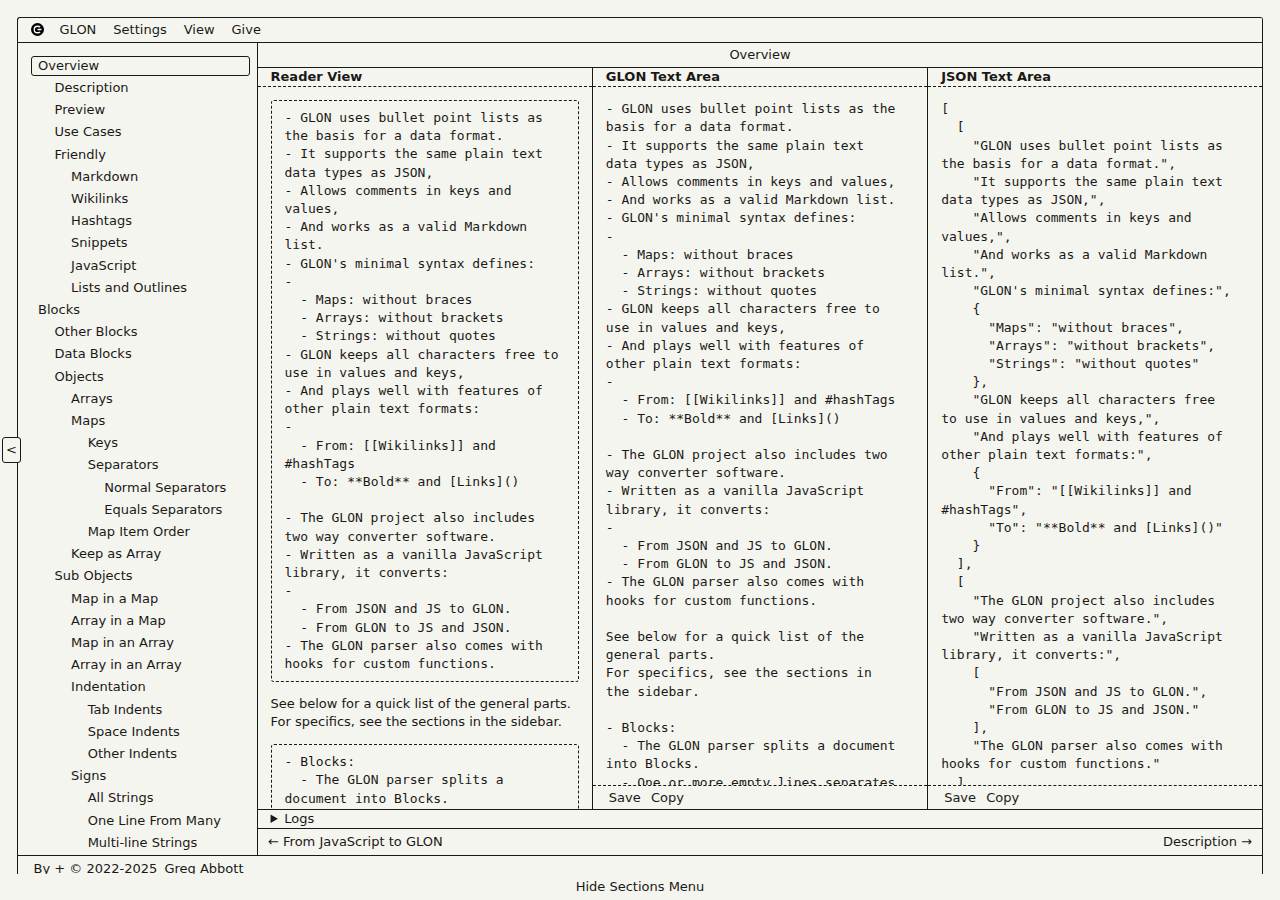
<file: index.html>
<!-- GLON Copyright © 2022-2025 Greg Abbott (uk).
https://gregabbott.pages.dev
Version: 2025_0306-->
<!DOCTYPE html>
<html lang=en>
<head>
<title>GLON</title>
<meta charset=utf-8>
<link rel=icon href="f.svg">
<link rel="mask-icon" href="f.svg">
<meta name=description 
content="GLON uses plain text lists as the basis for an easy to read and write data format. 
It converts to and from JSON, allows comments, and works as a Markdown list.">
<meta name=author content="Greg Abbott">
<link href=c.css rel=stylesheet>
<style>
.no_script{
display: none;
}
</style>
<noscript>
  <style>
  .hide_if_scripts_disabled {
  display: none !important;
  }
  noscript,
  .noscript {
  overflow: auto;
  font-size: 1em;
  white-space: pre-wrap;
  }
  #markdown_docs {
  overflow: auto !important;
  font-size: 1em;
  margin: 0 auto;
  display: block;
  max-width: 64ch;
  padding: 1ch;
  white-space: pre-wrap;
  }
  </style>
</noscript>
</head>
<body>
	<input type=radio hidden name=font_spacing id=proportional>
	<input type=radio hidden name=font_spacing id=monospace checked>
	<input type=checkbox hidden id=show_html_text_area checked>
	<input type=checkbox hidden id=show_glon_text_area>
	<input type=checkbox hidden id=show_json_text_area >
	<input type=checkbox hidden id="toggle_section_nav" checked>
  <div id="section_menu_togglers">
    <label
        class="
        no_select
        sections_toggler_vertical
        menu_button hide_if_scripts_disabled
        "
        id="show_section_menu_vertical_toggler"
        for=toggle_section_nav
        title="Show Sections Menu"
        >
        <span>&gt;</span>
      </label>
      <label
      class="
      no_select
      sections_toggler_vertical
      menu_button hide_if_scripts_disabled
      "
      id="hide_section_menu_vertical_toggler"
      for=toggle_section_nav
      title="Hide Sections Menu"
      >
      <span>&lt;</span>
    </label>
    </div>
  <main>
	<div id=menu_bar class="no_select">
		<input name=m_bar id=close_sub_menu type=radio checked>
		<label for=close_sub_menu></label>
		<div id="icon"></div>
		<div class=menu_item>
			<input hidden id=mm_about name=m_bar type=radio>
			<label class=menu_button for=mm_about 
			title="Greg's List Object Notation">GLON
			</label>
			<fieldset role=presentation class=sub_menu_holder>
				<button popovertarget="license_popover">About + License</button>
        <a href="changelog.html">Change Log</a>
        <a href="compare.html">Compare GLON</a>
				<a href=https://github.com/gregabbott/glon>GitHub</a>
        <a href=glon.js download>glon.js ~55KB</a>
			</fieldset>
		</div>
		<div class="menu_item hide_if_scripts_disabled">
			<input hidden id=mm_settings name=m_bar type=radio>
			<label class=menu_button for=mm_settings>Settings</label>
			<fieldset id="to_js_settings_fields" role=presentation class="sub_menu_holder wider_drop_down">
				<input type=checkbox checked hidden id=parse_types>
				<label for=parse_types>Parse Types</label>
				<input type=checkbox checked hidden id=parse_dates>
				<label for=parse_dates>Parse Dates</label>
				<input type=checkbox hidden id=trim_strings>
				<label for=trim_strings>Trim Strings</label>
				<input type=checkbox hidden id=trim_keys>
				<label for=trim_keys>Trim Keys</label>
				<input type=checkbox checked hidden id=log_errors>
				<label for=log_errors>Log (Errors)</label>
				<hr>
				<span>Hook demo functions:</span>
				<input type=checkbox hidden id=strip_key_bold>
				<label for=strip_key_bold>Strip Bold from Keys</label>
				<input type=checkbox hidden id=strip_wiki_key_brackets>
				<label for=strip_wiki_key_brackets>Strip Wikilink Key Brackets</label>
				<input type=checkbox hidden id=strip_wiki_value_brackets>
				<label for=strip_wiki_value_brackets>Strip Wikilink Value Brackets</label>
			</fieldset>
		</div>
		<div class="menu_item hide_if_scripts_disabled">
			<input hidden id=mm_view name=m_bar type=radio>
			<label class=menu_button for=mm_view>View</label>
			<fieldset role=presentation class=sub_menu_holder>
        <label for=toggle_section_nav>Sidebar</label>
        <hr>
					<label for=proportional title="Show GLON in a proportional font" >Proportional</label>
					<label for=monospace title="Show GLON in a monospace font">Monospace</label>
					<hr>
					<label for=show_html_text_area >Read</label>
					<label for=show_glon_text_area title="Converts GLON to JSON text area">GLON Text Area</label>
					<label for=show_json_text_area title="Converts JSON to GLON text area">JSON Text Area</label>
			</fieldset>
		</div>
		<div class=menu_item>
			<input hidden id=mm_support name=m_bar type=radio>
			<label class=menu_button for=mm_support>Give</label>
			<fieldset role=presentation class=sub_menu_holder>
        <a href=https://ko-fi.com/gregabbott
          title="Support GLON on Ko-fi">Ko-fi</a>
        <a href=https://www.buymeacoffee.com/gregabbott
        title="Support GLON on Buy Me A Coffee">Buy Me a Coffee</a>
			</fieldset>
		</div>
    <noscript><mark>Enable scripts for live converter and examples</mark></noscript>
</div>
<div id="main">
<div id="section_links" class="no_select hide_if_scripts_disabled">
  <ul id="section_links_ul"></ul>
</div>
<div id="main_content">
  <div id="main_content_header" class="no_select">
    <div id="current_section_name">GLON Documentation</div>
  </div>
  <div id="main_columns">
    <div id=sections>
      <h2 class="no_select hide_if_scripts_disabled">Reader View</h2>
      <div id=markdown_docs class="no_script">
# Overview
<pre>
- GLON uses bullet point lists as the basis for a data format.
- It supports the same plain text data types as JSON,
- Allows comments in keys and values,
- And works as a valid Markdown list.
- GLON's minimal syntax defines:
- 
  - Maps: without braces
  - Arrays: without brackets
  - Strings: without quotes
- GLON keeps all characters free to use in values and keys,
- And plays well with features of other plain text formats:
- 
  - From: [[Wikilinks]] and #hashTags
  - To: **Bold** and [Links]()

- The GLON project also includes two way converter software.
- Written as a vanilla JavaScript library, it converts:
- 
  - From JSON and JS to GLON.
  - From GLON to JS and JSON.
- The GLON parser also comes with hooks for custom functions.
</pre>

See below for a quick list of the general parts.
For specifics, see the sections in the sidebar.

<pre>
- Blocks:
  - The GLON parser splits a document into Blocks.
  - One or more empty lines separates Blocks in a document.
  - Data Blocks hold GLON. Other Blocks hold anything else.
- Collection types:
  - Each Data Block forms one of GLON's main collection types:
  - Maps:
    - Maps hold named items as key value pairs.
    - These convert to JavaScript or JSON objects.
  - Arrays:
    - Arrays hold unnamed items in insertion order.
    - These convert to JavaScript or JSON arrays.
  - Both: Maps and arrays can hold further maps and arrays.
- Indents:
  - The first indent in a block sets the block's indent value.
  - GLON supports lines indented with **tabs OR spaces**. 
- Strings: 
  - Strings require no quotes.
  - "Quotes around a string or key form part of its content."
  -      Strings may start or end with whitespace.    
  - glon.to_js can keep or trim whitespace surrounding strings.
  - Strings may stay empty:
  - 
  - Whitespace may populate strings:
  -             
  - Strings may contain any characters. 🙂
  - All GLON map items have strings for keys.
- Key Value Separators: // For map items
  - First: The first line per level sets the separator style.
  - Normal separators: // For standard presentation
    - a: 1
    - b: 2
  - Equals separators: // For faster typing
    - a = 1
    - b = 2
- Compatibility: 
  - Wikilinks:
    - [[Wikilinks AS keys]]: [[Wikilinks AS values]]
    - [[Wikilinks]] IN [[keys]]: [[Wikilinks]] IN [[values]]
  - Hash Tags: 
    - #tagsInKeys: #tagInValues
  - Markdown:
    - Bold:
      - **Bold Keys**: **Bold values**.
      - **Bold** in Keys: **Bold** in values.
    - Links:
      - [Links as Keys](): [Links as values]()
      - [Links]() in [Keys](): [Links]() in [values]()
  - Snippets:
    - JavaScript: function add_one (n) { return n + 1 }
    - JSON: 
      - [ 1, 2, 4 ]
      - { "a": 1, "b": 2, "c": 3 }
    - CSS: * { padding: 0; }
    - RegEx: (\d{4})-(\d\d)-(\d\d)T(\d\d):(\d\d)
    - HTML: &lt;a href="https://glon.pages.dev">GLON&lt;/a>
- Types:
  - Parsed Types: 
    - glon.to_js has a "parse_types" option.
    - Set it to false to keep all values as strings.
    - Set it to true to convert values to types they match.
    - Some output target formats don't support some data types.
    - The software converts unsupported data types to strings.
    - For example, the to_json option converts dates to strings.
  - Supported Types:
    - Numbers:
      - Positive: 1024
      - Comma separators: 1,024 // Accepts and strips
      - Underscore separators: 1_024 // Accepts and strips
      - Negative: -1
      - Decimal: 3.14
    - Booleans: 
      - true
      - false
    - Null: null
    - Dates: // See the dates section for more.
      - Local: 2024-10-01
      - Offset: 2001-02-03T04:05:06+03:00
      - ISO: 2022-08-21T12:10:00Z
    - Not a Number: NaN
    - Infinity: infinity
  - Specified Types: 
    - Each document may include a Type Block.
    - A Type Block sets value types for specific keys.
    - glon.to_js checks any map items with these keys.
    - It accepts an item's value if it matches the wanted type.
    - Otherwise, it converts an item's value to the wanted type.
    - If it can't convert the value, it logs a message.
    - See the Type Block section for more.
- Hooks: 
  - You can configure glon.to_js with custom functions.
  - The parser sends relevant data to these functions as it runs.
  - Your functions may act on and replace the data they receive.
  - The parser has two hooks so you can target specific data.
  - "value_hook" can process values.
  - "key_hook" can process map item names.
  - See the Hook sections for more.
- Comments: 
  - Handling Comments: 
    - glon.to_js strips all comments from all data blocks.
  - Comment Types:
    - Full Line Comments: 
      - Full line comments start with two forward slashes.
      //- To turn a line into a comment, add "//" to its start.
      - You can indent full line comments as needed.
    - Inline Comments: 
      - A line can hold any number of inline comments.
      - Inline comments sit between a pair of tags.
      - The left tag equals slash asterisk: "/*".
      - The right tag equals asterisk slash: "*/".
      - You can place inline comments anywhere in a line.
      - /*before*/ content /*between*/ content /*and after it.*/
      - Only the presence of both tags forms an inline comment.
      - Either tag on its own remains part of a line's content.
    - End of Line Comments:
      - You can add an end of line comment after a line's value.
      - They start with two slashes followed by a space.
      - They run until the line stops. // An example comment.
  - HTML Style Comments: &lt;!-- HTML comments look like this --&gt;
    - Some environments support HTML comments and no other kind.
    - In these environments, you can use HTML comments instead.
- Signs:
  - Multi-line string: -
    - The parent line above ends with a minus sign.
    - It tells glon.to_js to join these lines with newlines.
  - Single line from many: +
    - The parent line above ends with a plus sign.
    - It tells glon.to_js to join each line with a space.
  - Force strings: "
    - The parent line above ends with a quotes sign.
    - It tells glon.to_js to make this item an array of strings.
    - This helps when your data looks more like another type.
    - 123
    - true
    - null
    - 2024-10-01
</pre>

## Description

Greg's List Object Notation uses the traditional bullet point list as the basis for an easy to read and write plain text data format called GLON.

You can use GLON to structure and present information clearly and simply. And when you want to process data written in GLON, the GLON parser can convert it to JavaScript or JSON straight away. It can parse data to types or keep values as strings, and has options to send data through any custom functions you choose to supply.

GLON supports maps, arrays, strings and more. It defines them without braces, brackets or quotes. It keeps all of these characters unreserved and free to use elsewhere. When using GLON and other plain text formats together, you can enjoy their features that require these characters, like [[wikilinks]], #hashtags, markdown **bold** and [external](links).

As GLON has a minimal syntax, resembles punctuation more than code, and looks good in proportional fonts and monospace fonts, GLON can blend in wherever you put it. GLON can stand on its own, in a easy to transfer .glon file, or form part of another plain text document. glon.to_js can find and extract any GLON in a document and skip all other content.

## Preview

Simple data written in GLON looks and functions as a bullet point list:
<pre>
- Site: GLON Homepage
- Version: 2024-09-24
- Published: true
</pre>

More involved data written in GLON looks and function like an outline.
<pre>
- Goals: 
	- Introduce
	- Demonstrate
	- Share
- What: +
	- The GLON format.
	- The GLON scripts (Vanilla JS).
	- The features of both.
- How: 
	- Documentation: 
		- Examples.
		- Live two-way converter. // To JSON. To GLON.
		- Live settings.
</pre>

The examples above preview these GLON features:
<pre>
- Arrays
- Maps
- Hierarchy
- Strings
- Numbers
- Dates
- Booleans
- Comments
- One line presented over many.
</pre>

## Use Cases

GLON lends itself to text documents with some data and data documents with some text.

Some use cases to consider include:
<pre>
- Writing JavaScript or JSON easily.
- Records // Receipts, bills, transactions, contacts, statistics, reports, emails, forms
- Logs
- Outlines
- Instructions
- Notes
- Personal Knowledge Management
- Wikis and cross-linked files
- Document front matter
- Meta data files
- Sidecar files
</pre>

## Friendly

The next sections give some examples and ideas of how GLON and other format and environments can go together.

### Markdown

You can use GLON anywhere in a Markdown document.
<pre>
- All Markdown editors and previewers render GLON Data Blocks like any normal list.
- You can paste the content of the GLON text area into a Markdown editor to see.
</pre>

You can use Markdown anywhere in GLON. It supports:
<pre>
- **Bold keys**: 
	- You might have a key in a map that would benefit from emphasis.
	- You might want to format keys in bold to visually separate them from values.
	- If you have a reason to make a key bold, you can.
	- If you want to strip bold from keys when converting to JavaScript or JSON you can supply glon.to_js with a custom function like the example in the Settings menu.
	- This results in ready-to-process keys whether they contain bold or not.
	- You can toggle the option in the settings menu to see the difference.
- **Links**:
	- Links as values: [link title](URL) &lt;!-- No quotes needed -->
	- [Links as keys](URL): No quotes needed.
	- **[bold links as keys](URL)**: Links anywhere.
- **HTML Comments**: 
	&lt;!-- - Although Markdown has no comment syntax, -->
	- Most Markdown editors that support comments accept HTML comments.
	- The GLON parser strips out any HTML comments it finds in a Data Block.
	- The HTML style allows comments in editors and environments that support no other kind.
</pre>

When converting GLON to JavaScript or JSON, you may want to process Markdown content in a specific way. To do this, you can supply glon.to_js with custom functions which it will send data through as it runs.

This site has configured glon.to_js with an example custom function, and lists the function's options in the settings menu at the top. 

For an idea of how you can use custom functions to work with Markdown data, you can toggle the option named "Strip Bold From Keys" and see the output change in the JSON text area.

<pre>
- **Bold Key 1**: A
- **Bold Key 2**: B
</pre>

### Wikilinks
You can place wikilinks anywhere in GLON without needing any surrounding quotes.

<pre>
- You can use them in arrays:
	- [[AS values]]
	- And IN [[values]]
- You can use them in maps:
	- [[Wikilinks AS keys]]: [[AS values]]
	- Wikilinks IN [[keys]]: IN [[values]]
</pre>

When converting GLON to JavaScript or JSON, you may want to process wikilinks in a specific way. To do this, you can supply glon.to_js with custom functions which it will send data through as it runs.

This site has configured glon.to_js with an example custom function, and lists the function's options in the settings menu at the top. You can toggle these options to see how they change the results in the JSON text area.

The example named "Strip Wikilink Key Brackets" can make object properties simpler to access and work with.

The example named "Strip Wikilink Value Brackets" acts on values that contain nothing but a single wikilink. It reduces them to their inner content. This results in ready-to-process data that has useful local file navigation in the mean time.

### Hashtags

You can use hash tags anywhere in GLON. glon.to_js treats any hash tags in keys or values as part of the data, and ignores any hash tags in comments or Other Blocks.

Combining hash tags and GLON results in ready-to-process data, stored in files you can group, sort, and find by tags.
<pre>
- #tags: 
	- #GLON/documentation
	- #compatibility
- Software:
	- Text editors
	- Personal wikis
	- Personal knowledge management
	- File finders
</pre>

### Snippets

You can use GLON to store many kinds of snippets, including code:
<pre>
// Code snippets
- JavaScript: function add_one (n) { return n + 1 }
- RegEx: (\d{4})-(\d\d)-(\d\d)T(\d\d):(\d\d)
- JSON: { "a": "1", "b": [1,2,3] }
- CSS: * { padding: 0; } // etc
- HTML: &lt;a href="#glon">GLON&lt;/a>
- Multi-line snippets: -
	- function trim (x) {
	- 	return x.trim()
	- }
</pre>

### JavaScript

To store GLON in JavaScript files, put it inside a JavaScript comment and glon.to_js will find it (see the JSON text area).
<pre>
/*

- Author: G.A
- Version: 0.0.X
- Date: 2024-09-24
- Notes:
	- 1
	- 2

*/
</pre>

### Lists and Outlines
GLON functions as a list in plain text and Markdown editors and works with any list outline features they have.

If your text editor can fold lists, it can fold GLON. If it knows to move sub-lists when you move a list item, it can do that with GLON too. If it inserts tabs or spaces, GLON accepts either for indentation.


# Blocks

The GLON parser divides a document into blocks and looks at the content of each block to determine its kind. A document can hold data-blocks and other blocks.

Each block holds one or more lines of content while an empty line separates one block from another. The first line of content after an empty line starts a block. The first empty line after a line of content ends a block. The first block can start at the top of a document, and the last can end at the bottom of a document.

## Other Blocks

glon.to_js considers any block lacking valid GLON an Other Block. It ignores Other Blocks which may contain anything at all: paragraphs, code, mark up, prose, references, resources, notes etc.

## Data Blocks

Data Blocks hold GLON, content written in the GLON format. glon.to_js only processes data in Data Blocks.

Each Data Block in a document represents one object: Either an array or a map.

## Objects

GLON has two main kinds of object that can hold multiple items: arrays and maps.

Each object has at least one line and holds at least one value.

Objects can hold any number of values and sub-objects.

### Arrays

GLON arrays store unnamed items in sequential order. You can create one by writing a bullet point list. In a basic array, each line translates to one item in the array:
<pre>
- Letter
- Number
</pre>

The empty line above ends the array and allows another to start:
<pre>
- A
- 1
</pre>

You can create as many arrays as you like in a document:
<pre>
- B
- 2
</pre>

The above Data Blocks convert to a CSV like structure of field names then records.

### Maps

Map objects hold key value pairs. To write a map, each item in an object needs:
<pre>
- A key: A string that follows the bullet character and names the item value.
- A separator: A string that separators the key from the value.
- A value: Any content, which may equal an empty string, after the separator.
</pre>

If any line lacks a separator, the level returns an array:
<pre>
- Book 1 Title: Subtitle
- Book 2 Title Has No Subtitle
</pre>

See also: keep-as-array

#### Keys

<pre>
- 🙂: Keys may contain any string.
- : This item has an empty string for its key.
- unique: Each map item has a unique key.
- unique: Reuse of a key in a map replaces any earlier value.
- Unique: Case-sensitive keys make this item different to the one above.
- 	keys may have whitespace     : glon.to_js has an option to trim whitespace that surrounds keys.
</pre>

#### Separators
GLON accepts (": " and " = ") as map item key value separators. 

The first separator on a map item line ends the key and starts the value.

If any line in an object lacks a separator, the object parses as an array.

Otherwise, the first separator in a block defines the expected separator for the rest of the block.

<pre>
- Name: Movie Title
</pre>

All content after the first separator forms the item value.
<pre>
- Name: Movie Title: Subtitle
</pre>

If you set this site to display "BOTH", which shows the GLON and JSON text area at the same time, you can see how GLON examples translate to JSON.

##### Normal Separators

A colon followed by a space, ": ", serves as the standard key value separator string in GLON.
<pre>
- Subject: Documentation
- Language: E-Prime
- Notes: Where suitable
</pre>

To use the normal separator in a key, escape it by placing a backslash before its visible symbol:
<pre>
- Title\: Actual: A
- Title\: English: B
</pre>

##### Equals Separators

glon.to_js also accepts " = " (space equals space) as a key value separator.

<pre>
- item 1: 
	- price = 20
	- discount = 5
	- total = price - discount
- item 2: 
	- price = 20
	- discount = 5
	- total = price - discount
</pre>

To use the equals separator in a key, escape it by placing a backslash before its visible symbol:

<pre>
- x = 1
- y = 1
- x \= y = true
</pre>

#### Map Item Order

The "to_json" function keeps keys in insertion order.
<pre>
- a: 1
- b: 2
- c: 3
- 1: 4
- 2: 5
- 3: 6
</pre>

Converting to JavaScript may change the order of keys. If a map has any keys that look like positive numbers, JavaScript places these before others, in ascending order.

### Keep as Array

If all items in a block happen to contain a separator, glon.to_js will create a map when you may want an array. To ensure a level stays as an array, you can:

(1) Escape any separators in the first item, by placing a backslash before the first visible character of each.
<pre>
- This item contains no separators\: only an escaped one.
- The lack of a separator in the line above makes this block an array.
- Further separators require no escaping: should any appear in any other lines.
</pre>

(2) Add one blank item.
<pre>
- a: 1
- b: 2
- 
</pre>

(3) Make one line separator free.

See also: 'glon.to_js' Max Key Length option

## Sub Objects

You can create sub-objects within a Data Block. Each sub-object starts with a parent line. In a map, the parent line ends with the key value separator ": ". In an array, the parent line looks like an empty array item. "- ". Lines that follow, indented one level more, populate the sub-object.

To end a sub-object, return to any less indented level or end the Data Block.

Note: glon.to_js allows trailing whitespace on parent lines in case any editor needs it to render Data Blocks properly.

### Map in a Map
<pre>
- Kind: Invoice
- ID: 0001
- From:
	- Name: 
	- Address: 
- To: 
	- Name: 
	- Address: 
- For: 
	- Project: 
	- Description: 
- Total: 1000.00
- Currency: XYZ
</pre>

### Array in a Map
<pre>
- Numbers:
	- 1
	- 2
- Letters:
	- a
	- b
- Booleans:
	- true
	- false
</pre>

### Map in an Array
<pre>
-  
	- book name: 
	- book series: 
	- book rating: 
-  
	- book name: 
	- book series: 
	- book rating: 
</pre>

### Array in an Array
<pre>
-  
	- red
	- green
-  
	- yellow
	- purple
-  
	- blue
	- orange
</pre>

### Indentation

glon.to_js determines what string value equals one indent on a per block basis. It finds the first indented line in a block then samples the whitespace that indents it. Any indentation always starts a line. The bullet character marks the end of any indentation. These strings may equal one indent: one tab, one or more spaces.

#### Tab Indents
<pre>
- Tabs:
	- One tab character indents this first indented line in this Data Block.
	- The line above set the value equal to one indent in this Data Block to one tab.
</pre>

#### Space Indents
<pre>
- Spaces:
    - Four spaces indent this first indented line in this Data Block.
    - The line above set the value equal to one indent in this Data Block to four spaces.
</pre>

#### Other Indents

Mixed indents in a single block results in an Other Block.
<pre>
- 
	- One tab character indents this first indented line in this Data Block. It sets the value equal to one indent in this Data Block to one tab character.
    - Four spaces indent this line, which differs to the block value for one indent.
	- The mixed indents cause glon.to_js to ignore this block and treat it as an Other Block
</pre>

Over-indented lines also result in an Other Block.

### Signs

In GLON, you can end any parent line with a "sign". A sign gives instructions on how to process the items that belong to it. The current signs can: 

- Keep all items as strings,
- Produce one line from many.
- Create multi line strings.

You can add, change or remove a sign, to get different results easily.

#### All Strings
Lines that start sub objects can end with a quote sign: '"'. This sign targets any values directly in the sub object that follows. It has no effect on further nested items. The sign makes the targeted values remain strings when any active parse_types or parse_dates option may otherwise convert them to more likely types.

To see the difference in the JSON area, first tick parse_types in the setting menu, then remove the quote sign from the blocks below.

<pre>
- " // &lt;- Targets the array that follows
  - 1.1
  - 10
  - false
  - null
  - 
    - a: 1
    - b: true

- " // &lt;- Targets the map that follows
  - a: 1.1
  - b: 10
  - c: false
  - d: null
  - e:
    - a: 1
    - b: true
</pre>

The sign has no effect when parse_types and parse_dates remain inactive.

#### One Line From Many

Array example
<pre>
- The line below starts a sub-object and has a sign.
- +
	- This sign joins all child lines with a space character.
	- It ignores empty lines
	- /* Like this one. */
	- 
		- and preserves any extra indents child lines may have.
	- Remove the sign to revert these lines to an array.
- This less indented item ends the sub-object above.
</pre>

Map example
<pre>
- a: The line below starts a sub-object and has a sign.
- b: +
	- Sentence 1.
	- Sentence 2.
	- Sentence 3.
- c: This less indented item ends the sub-object above.
</pre>

#### Multi-line Strings

Array example
<pre>
- The line below starts a sub-object and has a sign.
- - 
	- This sign joins all child lines with new lines.
	- It preserves any empty lines.
	- 
		- It also preserves any extra indents a line may have.
	- If it finds any comments, it strips them. // Comment example.
	- Remove the sign and these lines revert to an array.
- This less indented item ends the sub-object above.
</pre>

Map example
<pre>
- a: The line below starts a sub-object and has a sign.
- b: -
	- Line 1.
	- Line 2.
	- Line 3.
- c: This less indented item ends the sub-object above.
</pre>

## Lines

Each line in an array or map can contain a comment or value, or start a sub-object populated by lines below indented a level more. Lines without indentation always belong to the top level in a Data Block.

Except for commented lines, which go ignored, all lines in a Data Block work as list items and start with a bullet point as their first visible character.

## Bullets

Data Block item lines begin with a dash followed by a space. All Data Blocks function and render as standard plain text lists.

The bullet separates hierarchy from content. Whitespace before a bullet indents a line, and confirms what level it belongs to. One space after the bullet separates it from line content which may begin with additional whitespace. Bullets help clarify where a new item starts when a long line above wraps.

A list with any other bullet types will remain an Other Block. 
Other bullet types include: '+', '*', '1)', '1.', and '•'.

## Comments

GLON supports inline comments, full line comments and end of line comments.

### Inline Comments

Any line in a Data Block can have any number of inline comments. Inline comments may start and finish anywhere in a line after the bullet. Line content may resume after an inline comment.
<pre>
- Styles:
	- JavaScript: Before /* Comment */ After
	- HTML: Before &lt;!-- Use HTML comments when writing GLON in environments support no other kind. --> After
- Inline comment placement:
	- Key /*comment: in key*/ name: Value /* comment 1 */ data. /* comment 2 */
</pre>

glon.to_js strips all comments and processes what remains.

### Line Comments

You can make any line in a Data Block a comment line by starting it with a full line comment tag: "//" (slash slash).
<pre>
- 1
// - 2
- 3
</pre>

Comment lines may have any amount of leading whitespace before the tag. This lets you align a comment with any indented content they may comment on.

An inline-style comment that fills an entire line can serve the same purpose. For this to work, no visible characters may precede its opening tag or follow its closing tag.
<pre>
- glon.to_js strips the comment lines below.
/* - An inline-style Javascript comment wraps the whole of this line. */
&lt;!-- You can also use HTML comments in environments that support no other kind. -->
</pre>

glon.to_js ignores any block with all lines commented out:
<pre>
//- 1
&lt;!-- - 2 -->
/*- 3 */
</pre>

### End Comments

You can use an end comment on any line in a Data Block.
<pre>
- End comments begin with slash slash space.
- 1 2 3 // comment
- Two slashes may precede anything else and remain content.
- https://www.example.com
</pre>

You can use HTML comments in environments that support no other kind.
<pre>
- 1 2 3 &lt;!-- 4 -->
</pre>

# Data types

## Likely
The GLON parser includes a "parse_types" option. When set to true, this option converts item values to any type they match. Without it, data remains as Maps, Arrays and strings. The Data Block below gives a quick idea of some types it handles. The next sections go into more detail about each.
<pre>
- JSON compatible types:
	- Strings: GLON
	- True: true
	- False: false
	- Null: null
	- Numbers: 8,000
	- Big Numbers: 9007199254740991
- Other types: 
	- Infinity: infinity
	- Not a Number: NaN
	- Dates: 2023-04-05T06:07
</pre>

Note 1: The "to_json" option converts JSON incompatible types back to strings.

Related: To control types, see the Type Block section.

### Strings

Strings may hold any content at all.

Blank keys and values return an empty string.
<pre>
- The item below has no content.
- 
- Empty items parse as empty strings.

- empty value →: 
- : ← empty key
</pre>

glon.to_js has 'trim_keys' and 'trim_strings' options. These let you separately keep or trim whitespace that surrounds keys or string values.

<pre>
- A:     whitespace surrounds this value  	   
-      B     : whitespace surrounds this key
</pre>

### True

Only one value equates to true in GLON
<pre>
- Boolean true: true
- These do not equal true:
	- TRUE
	- True
	- true.
	- Yes
	- 1
</pre>

### False

Only one value equates to false in GLON
<pre>
- Boolean false: false
- These do not equal false:
	- FALSE
	- False
	- false.
	- No
	- 0
</pre>

### Null

Only one value equates to null in GLON
<pre>
- null: null
- These do not:
	- NULL
	- null.
	- Null
	- undefined
	- void 0
</pre>

### Numbers
<pre>
- Integer: 1 
- Decimals: 3.14159
- Negative numbers: -64.32
- Decimal start: .4
- With comma separators: 1,000,000
- With underscore separators: 32_000
</pre>

Any separator must fall between two numbers.
glon.to_js discards separators when converting to JSON or JS numbers.

Strings wont parse as numbers if they contain:
<pre>
- Characters other than: -,_0-9.
- A-Za-z: 1,000 BC
- Colons: 10:51 // Time
- Multiple dots: 1.0.1 // Version numbers
- Mixed separators: 1,000_000.32
</pre>

If an all digit value starts with leading zeroes, it remains a string to preserve them. JavaScript strips leading zeroes from numbers.
<pre>
- 01
</pre>

### Big Numbers

Big Integers remain strings.
<pre>
- Max safe:  9007199254740991
- Min safe: -9007199254740991
- > max safe: 9007199254740992
- > min safe: -9007199254740992
</pre>

### Infinity
<pre>
- Infinity: infinity
- Positive infinity: +infinity
- Negative infinity: -infinity
</pre>

The above values parse to JavaScript types. The "to_json" option converts these value back to strings.
<pre>
- These do not equal infinity:
  - Infinity// Title case
  - Infinity.// other content
  - INFINITY// uppercase
</pre>

### Not a Number
<pre>
- Only one value equates to "Not a Number": NaN
- These similar values remain strings:
	- nan
	- NAN
	- NaN.
</pre>

JSON has no NaN type. The "to_json" option converts NaN back to a string "NaN".

### Dates

glon.to_js has a separate "parse_dates" option. With "parse_dates" set to true, the formats below convert to JavaScript date objects.

JSON lacks date support. With "parse_dates" and "to_json" set true, the JavaScript dates convert to ISO strings. You can toggle the setting to see how it changes the output.
<pre>
- Local: 
	- s: 2001-06-02
	- m: 2001-06-03T04:33
	- l: 2001-06-03T04:05:06
	- f: 2001-06-03T04:05:16.789
- Offset: 
	- l: 2001-06-03T04:05:06+03:00
	- f: 2001-06-03T04:05:06.789+03:00
- ISO: 
	- l: 2001-06-03T04:05:06Z
	- f: 2001-06-03T04:05:06.789Z
- Not parsed: 
	- a: 2022-08-21-12-10
	- b: 2022-0821-1210
</pre>

### More Types

To get other types outputs from the current version of GLON, read about the value_hook option.

## Experimental

### Explicit types - The Type Block

GLON makes one other kind of block available. The Type Block stores pairs of keys and expected value types, and may appear anywhere before the first Data Block. When Data Block map items have names that appear in the Type Block, glon.to_js checks if their value matches the type specified. If not, it tries to try to convert the value to the target type. If the value fails to convert to a type, glon.to_js logs a message and then proceeds as it would have otherwise: parsing the value to a likely type or date if so configured.

Because the Type Block explicitly requests specific types, glon.to_js will convert values to target types whenever it can: even with the "parse_types" and "parse_dates" options off, and even if the data looks more like another type.

### Type Block Demo
Type Blocks start with a parent line "- =", and the key type pairs follow on indented lines under it.

The Type Block below defines what type of value three keys should hold.
<pre>
- =
	- Name: String
	- Release: Date
	- Genres: Array
</pre>

Without a Type Block, providing you set the parse_types option to true, these values parse as numbers:
<pre>
- 1984
- 1949
</pre>

With a Type Block, the same values can convert to specified types, including ones they may not look like.
<pre>
- Name: 1984
- Release: 1949
</pre>

A Type Block gives glon.to_js extra information that allows it to convert one value to different types based on different keys.
<pre>
- Name: 2000
- Release: 2000
- Other: 2000
</pre>

The Type Block lets you define types once, in a single place, and have it apply to the whole document. To change the type of a specific key throughout the document, you change a single value at the top to another compatible type.

The next block contains a value incompatible with a specified type. glon.to_js logs an error which this site shows in the logs panel. The Type Block can help you find and fix some input errors.
<pre>
- Name: true
- Release: last year
- Genres: 
	- rock
	- roll
</pre>

### Type Block Options

The Type Block supports the case insensitive values below. Format them however best fits your document style. For example, 'Map', 'MAP', and 'map' all mean the same.

<pre>
- Map: 
	- Parses inline JSON '{"a":1,"b":2}' and preserves value types
	- Converts inline maps 'a:1,b:2' to object with strings values
- Array:  
	- Parses inline JSON '[1,2,"a","b"]' and preserves value types
	- Convert inline array 'a,b,c' to a string array ["a","b","c"]
	- Converts Maps to entries: {a:1,b:2}->[["a",1],["b",2]]
	- Wraps anything else into an array 'false' -> [false]
- String:
	- Converts values to strings and objects to JSON
- Boolean:
	- Will accept for true: yes, 1, true
	- Will accept for false: no, 0, false, undefined, null
	- Also treats empty line as false
- Integer: "1" -> 1
- Float (Number): "1.4142" -> 1.4142
- Date:
	- Will convert a 4 digit values as date 'year-01-01T00:00'
- Any:
	- Behaves according to any other settings.
	- Confirms a key accepts any data type
</pre>

If data given won't convert to a stated type, glon.to_js logs an error and proceeds with the data as given.

# Files

- Find the downloads in the GLON tab of the site's menubar.
- Move it: Move the script file to your project folder.
- Add it: Add it to your HTML file

<pre>
&lt;script src="glon.js">&lt;/script>
</pre>

- See the following sections for more on how to configure the various glon functions which can:
- Convert GLON to JavaScript or JSON
- Convert JSON to GLON

- NOTE: The GLON software has three sections: glon.to, glon.from and glon.parse_string. 
glon.js bundles them together for ease of install. If you only need some parts, and want to keep things light weight, you can delete the unneeded sections.

## From GLON to JavaScript

Once you have added GLON to your project, you can call the glon.to_js function.

**Configure the function**

This function has a few options you can set in a configuration object. These options affect the how glon.to_js converts the data to JavaScript and JSON.
<pre>
const config = { 
	max_key_length: 60,
	trim_keys: true,
	trim_strings: true,
	parse_dates: true,
	parse_types: true,
	to_json: true,
	log: true,
	value_hook: your_function_here,
	key_hook: your_function_here
}
</pre>

Skip the configuration object to use the default settings. By default, it leaves everything off except for the 'log' option.

**Convert the data**

When you have your configuration, you can configure AND process:
<pre>
// In normal-style:
const output_object = glon.to_js(config)(string)

// Or in a pipe or chain style:
chain(document, glon.to_js(config), /* process, save, etc. */)
</pre>

Or configure THEN process:
<pre>
const convert_glon_to_js = glon.to_js(config)

// later on:
const output_object = convert_glon_to_js(string)
</pre>

**The output**

glon.to_js returns an object of properties based on how you configured it.

Its main 'js' property holds an array that represents the document. The objects in this array represent the Data Blocks in the document.

**Use the output**

You can access the output content like so:
<pre>
output_object.js
</pre>

To see what the function returned, you can run:
<pre>
console.log(output_object)
</pre>

To see all the property names the function returned, you can run:
<pre>
console.log(
	Object.keys(output_object)
)
</pre>

### Max Key Length
The glon.to_js configuration object accepts a property called "max_key_length". This property expects a number. Omit this property, or set it to 0, to allow keys of any length.

When glon.to_js seeks a key value separator from the start of a line, it does so relative to any max_key_length given. If it finds no separator within this range, the tool marks the level as an array.

To show the feature, this demo has set max_key_length to 60:

<pre>
max_key_length: 60
</pre>

- This line exceeds the demo's max_key_length by a few characters: Example 1

The block above stays as an array. The block below doesn't:

- /* Long comments in a key area don't count towards a key's length */ a: Example 2


### Trim Keys

A glon.to_js configuration object option
<pre>
trim_keys: true or false
</pre>

When set to true:

GLON input
<pre>
-    name   : GLON
</pre>

JSON output
<pre>
{ "name": "GLON" }
</pre>


### Trim Strings

A glon.to_js configuration object option
<pre>
trim_strings: true or false
</pre>

When set to true:

GLON input
<pre>
- name:    GLON    
</pre>

JSON output
<pre>
{ "name": "GLON" }
</pre>

### Parse Dates
The glon.to_js configuration object accepts a property called "parse_dates".

<pre>
parse_dates: true or false
</pre>

When set to true:

GLON input
<pre>
- 2001-02-03T04:05
</pre>

JSON output
<pre>
[ "2001-02-03T04:05:00.000Z" ]
</pre>

See the Dates section for supported formats.

This option runs separately to the "parse_types" option.

This option uses the glon.parse_string section of the GLON software.

### Parse Types
The glon.to_js configuration object accepts a property called "parse_types".

<pre>
parse_types: true or false
</pre>

When set to true, it converts a string to any type it matches:

GLON input
<pre>
- 10
- true
- null
</pre>

JSON output
<pre>
[ 10, true, null ]
</pre>

This option uses the glon.parse_string section of the GLON software.

### Convert GLON to JSON

The glon.to_js configuration object accepts a property called "to_json". When set to true, glon.to_js uses a custom stringify function to process the data, and adds a "json" string property to the JavaScript object it returns.

<pre>
to_json: true or false
</pre>

### Log

<pre>
log: true or false
</pre>

The glon.to_js configuration object accepts a property called "log". If you set this property to true, the returned object will include a "logs" property. The returned "logs" property holds an array of any messages about the data. Most explain what prevents an almost-GLON block from passing as GLON.

### Hooks
glon.to_js has two hooks that accept custom functions to optionally act on and modify keys or values.

#### Key Hook Intro
The glon.to_js configuration object accepts a property called "key_hook" which you can supply with a custom function. 

<pre>
glon.to_js({
	key_hook: ({key,comments}) => { 
		/* your logic here */ 
		return replacement_key
	}
})(document)
</pre>

glon.to_js will call any key_hook function you provide, for each named item it encounters in the data. It sends the key_hook function an object with the properties 'key' and 'comments' (an array of any comments in the key area of the same line).

A key_hook function can change any item name it receives by returning a different string. If a key_hook function returns something other than a string, the item name will remain the same.

A key_hook function can act on every item name it receives and act in a custom way for item names that meets specific conditions.

You may want to:

- Convert case. (First Name, firstName, first_name, FirstName)
- Count how many times a key appears in data.
- Fix a commonly misspelled key.
- Change keys to match locale or language. (colour, color)
- Run specific functions when keys match certain conditions.

#### Key Hook Demo
To demonstrate the key_hook feature, the site has a configuration with a key_hook similar to the one below.

<pre>
glon.to_js({
	/*example function*/ 
	key_hook: ({key,comments}) => {
		if(key_hook_demo_key()){
			return chain(
				key,
				strip_wikilink_brackets,
				strip_markdown_bold,
				trim,
				to_snake_case,
			)
		}
	}
})(document)
</pre>

- **[[Key Hook Demo]]**    : The demo config strips the wikilink brackets, strips the Markdown bold tags, trims the key, and converts it to snake_case.

#### Value Hook Intro

The glon.to_js settings object accepts a "value_hook" property which you can supply with a custom function. 

<pre>
glon.to_js({
	value_hook: ({
    value,
    value_comments,
    key,
    key_comments,
    type_wish
  }) => {
		/* your logic */
		return new_value
	}
})(document_string)
</pre>

If you provide glon.to_js with a value_hook function, it will call it each time it encounters a value in the data. It sends the value_hook function an object with these properties: 

- "value": The value.
- "value_comments": An array of any comments in the value area.
- If the value belongs to a map item, it also sends:
  - "key": The name of the value / property in the map.
  - "key_comments": An array of any comments in the key area.
  - "type_wish":
    - IF a type_block specified a type for items with this key.
    - A string stating a known wanted type.
    - E.G: "any", "float", "integer", "array", "map", "boolean".

A value_hook function can perform any task. It can act on every value in each Data Block, or operate conditionally, based on a value, its type and name. Your function can change any value it receives by returning a different one, or return nothing (undefined) for a value to remain the same.

Note: If you use the value_hook option and the to_json option, make sure your function returns a JSON compatible data type: Object, Array, Number, String, Boolean.

#### Value Hook Demo

To demonstrate the value_hook feature, this site has a configuration similar to the one that follows, which affects some data later in this section.

<pre>
const example_configuration = {
	value_hook: ({ value, value_comments, key, key_comments })=>{
		if( key === "swatches") return value.split(",")
		return value
	}
}
glon.to_js(example_configuration)(string)
</pre>

The map below holds two items with the same value but different names. The item named "palette" processes normally while the value_hook acts on the item named "swatches". 
<pre>
- palette: stone, olive, earth
- swatches: stone, olive, earth
</pre>

The function applies to every match in the document:
<pre>
- swatches: vermilion, umber, gold
</pre>

Note: This feature runs after any "key_hook". You can use both for finer control.

## From JSON to GLON

Once you have added GLON to your project, you can use the "glon.from_json" function. It accepts a configuration object first, then a JSON string to process. The configuration object reserves a place for future options. In this version, the function takes no options.
<pre>
const config = {}
const input = "[1,2,3,4]"
</pre>

You can configure AND process
<pre>
const glon = glon.from_json(config)(input)
</pre>

Or configure THEN process
<pre>
const json_to_glon = glon.from_json(config)
// Later on:
const glon = json_to_glon(input)
</pre>

This feature uses the glon.from section of the glon software.

## From JavaScript to GLON

Once you have added GLON to your project, you can use the "glon.from_js" function. It accepts a configuration object first, then a JavaScript object or array to process. The configuration object reserves a place for future options. In this version, the function takes no options.
<pre>
const config = {}
const input = [[1,2,3,4],{"a":1,"b":2}]
</pre>

You can configure AND process
<pre>
const glon = glon.from_js()(input)
</pre>

Or configure THEN process
<pre>
const js_to_glon = glon.from_js(config)
const glon = js_to_glon(input)
</pre>

This feature uses the glon.from section of the glon software.
</div><!--end markdown_docs-->
    </div><!-- end sections-->
    <div class="
    form_item_holder
    glon_textarea_holder
    hide_if_scripts_disabled">
      <label for="glon_textarea" class="no_select">GLON Text Area</label>
      <textarea id=glon_textarea></textarea>
      <div class="column_actions">
        <button id="button_to_save_glon" title="Save glon.txt">Save</button>
        <button id="button_to_copy_glon" title="Copy GLON">Copy</button>
      </div>
    </div>
    <div class="
    form_item_holder
    json_textarea_holder
    hide_if_scripts_disabled">
      <label for="json_textarea" class="no_select">JSON Text Area</label>
      <textarea id=json_textarea></textarea>
      <div class="column_actions">
        <button id="button_to_save_json" title="Save glon.json">Save</button>
        <button id="button_to_copy_json" title="Copy JSON">Copy</button>
      </div>
    </div>
  </div>
  <details id="logs_textarea_holder" class="hide_if_scripts_disabled">
    <summary class="no_select">Logs <span id="log_count"></span></summary>
    <textarea id="logs_textarea"></textarea>
  </details>
  <div id="prev_next" class="no_select hide_if_scripts_disabled">
      <span class="hide_if_scripts_disabled next_back_button" id="previous_section">&#8592;</span>
      <span class="hide_if_scripts_disabled next_back_button" id="next_section">&#8594;</span>
  </div>
  <label
  id=area_to_click_to_close_sections_navigation
  class=hide_if_scripts_disabled
  for=toggle_section_nav
  ></label>
</div>
</div>
<hr>
<footer class="no_select">
  <span><button popovertarget="license_popover">By + &copy; 2022-2025</button> <a href=https://gregabbott.pages.dev>Greg Abbott</a>
    <!----&nbsp;|&nbsp;<a href=play.html>Playground</a><!---->
  
  </span>
</footer>
</main>
<div popover id="license_popover">
<pre><h2>LICENSE & ABOUT</h2>
- Project: ~170KB (Not minified)

<b>The GLON site</b>
- Rights:
  - By + Copyright &copy; 2022-2025, <a href=https://gregabbott.pages.dev>Greg Abbott</a>, UK. 
  - All rights reserved. No rights granted.
- Uses: HTML, CSS, Vanilla JavaScript. 

-------------------------------

<b>GLON: the format specification, and the GLON software</b>
- GLON Software: Vanilla JavaScript.
- GLON Documentation: Mostly E-Prime. 

The MIT License

Copyright &copy; 2022-2025, <a href=https://gregabbott.pages.dev>Greg Abbott</a>

Permission is hereby granted, free of charge, to any person obtaining a copy of this software and associated documentation files (the "Software"), to deal in the Software without restriction, including without limitation the rights to use, copy, modify, merge, publish, distribute, sublicense, and/or sell copies of the Software, and to permit persons to whom the Software is furnished to do so, subject to the following conditions:

The above copyright notice and this permission notice shall be included in all copies or substantial portions of the Software.

THE SOFTWARE IS PROVIDED "AS IS", WITHOUT WARRANTY OF ANY KIND, EXPRESS OR IMPLIED, INCLUDING BUT NOT LIMITED TO THE WARRANTIES OF MERCHANTABILITY, FITNESS FOR A PARTICULAR PURPOSE AND NONINFRINGEMENT. IN NO EVENT SHALL THE AUTHORS OR COPYRIGHT HOLDERS BE LIABLE FOR ANY CLAIM, DAMAGES OR OTHER LIABILITY, WHETHER IN AN ACTION OF CONTRACT, TORT OR OTHERWISE, ARISING FROM, OUT OF OR IN CONNECTION WITH THE SOFTWARE OR THE USE OR OTHER DEALINGS IN THE SOFTWARE.
</pre>
</div>
<div id=no_click_through></div>
</body>
<!-- optionally convert to types:-->
<script src=enable_tab_key.js></script>
<script src=glon.js></script>
<script src=j.js></script>
<script>
let html_sections = {}
window.addEventListener('load', function() {
  /*
  if(window.innerWidth<=900){
    document.getElementById(`toggle_section_nav`).checked=false
  }*/
  let section_elements = []
  let links_to_sections = []
  //make documentation HTML sections on demand not onload:
  function markdown_to_html(){
	let section_links_ul = document
		.getElementById(`section_links_ul`)
	let sections = document.getElementById(`sections`)
	let section_number = 0
  let markdown_sections=
    ('\n'+document.getElementById(`markdown_docs`).innerHTML)
    .matchAll(/\n(#+) (.+?)\n([\s\S]*?)(?=\n#+ |$)/g)
  for (const x of markdown_sections){
    let o = {
    level:x[1].length,
    name: x[2],
    id:x[2].toLowerCase().replaceAll(' ','-'),
    content: x[3]
    }
    //console.log(o)
    //make link to section
      //anchor
      let link_to = document.createElement('a')
          link_to.href=`#${o.id}`
          link_to.innerText=o.name
          link_to.onclick=(e)=>{
            if(//not made section yet
              !html_sections[o.id]){
                //make section on demand (not on load)
              make_section(o,link_to)
            }
            section_to_glon_textarea(e)
          }
          links_to_sections.push(link_to)
          link_to.o=o
      //list item
      let li = document.createElement('li')
          li.classList.add(`link_h${o.level}`)
          li.appendChild(link_to) 
      //add to sidebar
      let sidebar = document.getElementById(`section_links_ul`)
          sidebar.appendChild(li)
  }
}
markdown_to_html()
/* page specific (sections)*/
function make_section(o,link){
  //alert(`making ${o.id}`)
  o.pre_free= o.content //FOR GLON textarea
        .replaceAll('<pre>','\n')
        .replaceAll('</pre>','\n')
        // as initial text escapes characters for noscript html
        // remove HTML encoding for glon_textarea: `<!--` -> `&lt;`
        .replaceAll('&gt;','>')
        .replaceAll('&lt;','<')
//make section
let section = document.createElement('div')
    section.id=o.id    
  document.getElementById('sections').appendChild(section)
  html_sections[o.id]=section
    section.classList.add('section')
    section.innerHTML = o.content
            .split(/(<pre>.*?<\/pre>)/gs)
            .map(part => {
            if (!part.startsWith('<pre>')) {//paragraph
                return part
                .split('\n\n')
                .reduce((a,paragraph,i)=>{
                if(paragraph.trim()==='')return a
                a+=(i==0?'':`\n`)+`<p>${
                  paragraph
                    .trim()
                    .replaceAll('\n- ','<br>- ')//list items
                    .replaceAll('\n',' ')//single line breaks
                }</p>\n`
                    return a
                },
                '')
            }
            return part;//preBlock
        }).join('').trim()
        section_elements.push(section)
        link.related_section=section
  return 
}

let active_section_link = null
function section_to_glon_textarea(e){
  
  if(active_section_link){
     //deactivate previous
     // link
    active_section_link.classList.remove('active')
    //section
    active_section_link.related_section.style.display='none'
  }

	active_section_link = e?.target
  let section_name = active_section_link.o.name
  document.getElementById('current_section_name').innerText=
  section_name

  document.title = `GLON: ${section_name}`
	//scroll active_section_link into view
  active_section_link
    .scrollIntoView({block: 'nearest',behavior: `smooth`})
  active_section_link.classList.add('active')
  //load section
  active_section_link.related_section.style.display='flex'
  
  glon_textarea.value=
  (
   
    active_section_link.o.pre_free
  )
  .replace(/\n{3,}/g,'\n\n')
  .trim()

  //console.log(glon_textarea.value)
  //Update next and previous section links
  //Prev button (get sidebar Prev link)
  let current_section_i=links_to_sections
  .indexOf(active_section_link)
  let prev_section_link_i=current_section_i-1
    if(prev_section_link_i==-1){
      prev_section_link_i=links_to_sections.length-1
    }
  let prev_section_link=links_to_sections[prev_section_link_i]
  let prev_button = document.getElementById('previous_section')
  prev_button.onclick=()=>{
    prev_section_link.click()

  }
  
  prev_button.innerHTML=`&#8592; `+prev_section_link.o.name
  //Next button (get sidebar Next link)
  let next_section_link_i=current_section_i+1
  if(next_section_link_i==links_to_sections.length){
    next_section_link_i=0
  }
  let next_section_link = links_to_sections[next_section_link_i]
  let next_button =  document.getElementById('next_section')
  next_button.innerHTML=next_section_link.o.name +` &#8594;`
    
  next_button.onclick=()=>{
    next_section_link.click()
  }
  //Populate textareas with section:
	glon_textarea.onchange()
}

  //default section to load == first
let section_link_to_click_onload = links_to_sections[0]
  //allow hash to set different section to load
let initial_hash = window.location.hash.replace('#','')

if(initial_hash!==''){
  let link_relative_to_initial_hash = links_to_sections
      .filter(x=>x.href.replace(/.*?#/,'')==initial_hash)
      [0]
    if(
      //hash points to valid section
      link_relative_to_initial_hash
    ){
      section_link_to_click_onload=    link_relative_to_initial_hash
    }
  
}
section_link_to_click_onload.click()
})
</script>
</html>
</file>
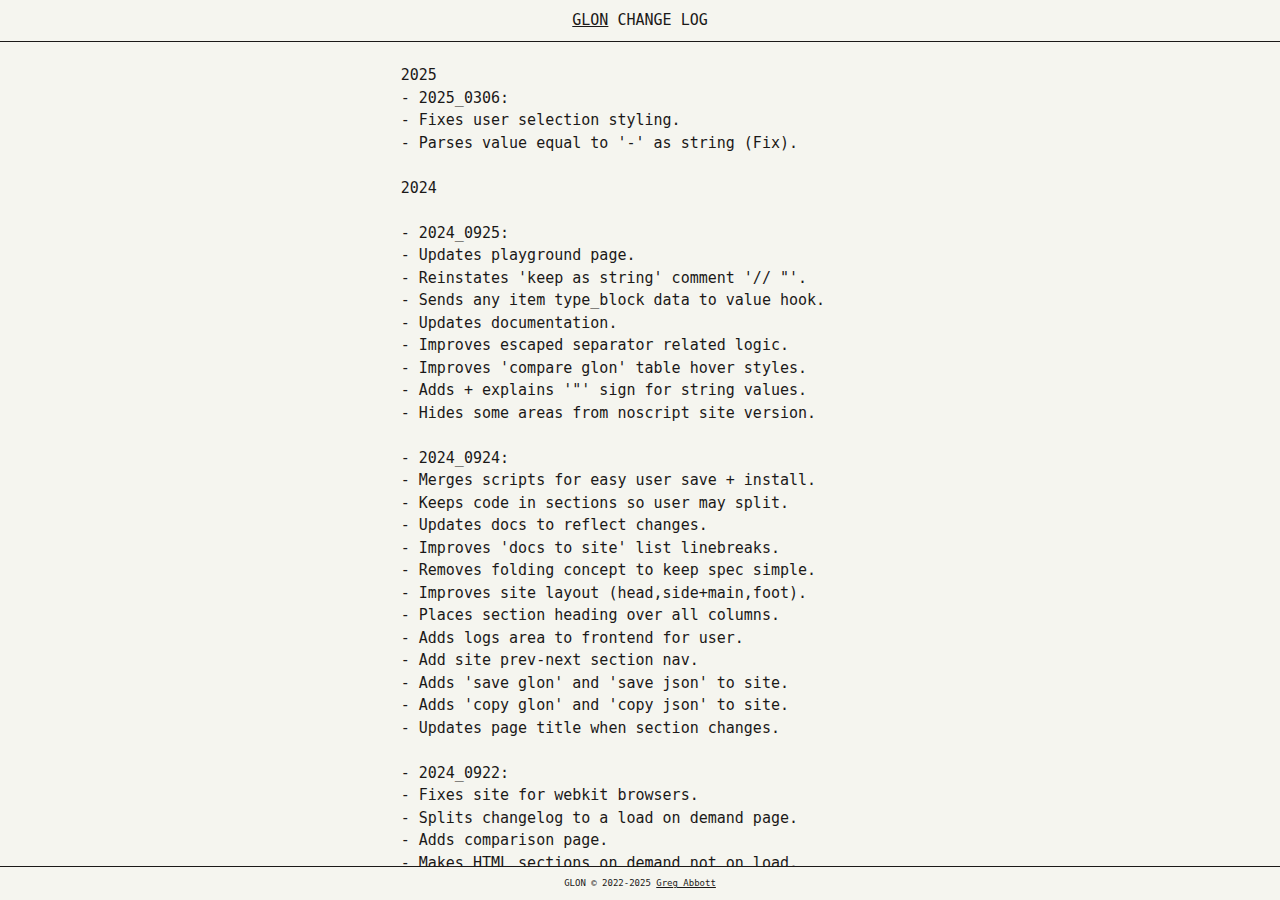
<file: changelog.html>
<!DOCTYPE html>
<html lang=en>
<head>
<meta charset=utf-8>
<meta name=color-scheme content="dark light">
<link rel=icon href=f.svg>
<link rel="mask-icon" href="f.svg">
<style>
:root{
	color-scheme: light dark;
  --light: hsl(60, 25%, 95%);
  --dark: hsl(15, 5%, 10%);
	--base_size:13px;
	--bg:light-dark(var(--light),var(--dark));
	--fg:light-dark(var(--dark),var(--light));
}
a {
  color: var(--fg);
}
* {
  background: var(--bg);
  color: var(--fg);
  font-family: monospace;
  box-sizing: border-box;
}
body {
  width: 100vw;
  margin: 0 auto;
  display: flex;
  flex-direction: column;
  height: 100dvh;
  font-size: 15px;
  line-height: 150%;
}
header,
footer {
  width: 100vw;
  padding: 1ch;
  text-align: center;
}
header {
  border-bottom: 1px solid var(--fg);
}
footer{
  border-top:  1px solid var(--fg);
}
footer, footer *{
  font-size: 9px;
}
main {
  flex:1;
  overflow-y:auto;
  display: flex;
}
pre {
  margin: 0 auto;
}
</style>
<title>GLON Changelog</title>
</head>
<body>
  <header>
    <a href="index.html">GLON</a> CHANGE LOG
  </header>
<main>
<pre>
<!-- New dates at top. per date first change at top-->
2025
- 2025_0306:
- Fixes user selection styling.
- Parses value equal to '-' as string (Fix).

2024

- 2024_0925:
- Updates playground page.
- Reinstates 'keep as string' comment '// "'.
- Sends any item type_block data to value hook.
- Updates documentation.
- Improves escaped separator related logic.
- Improves 'compare glon' table hover styles.
- Adds + explains '"' sign for string values.
- Hides some areas from noscript site version.

- 2024_0924:
- Merges scripts for easy user save + install.
- Keeps code in sections so user may split.
- Updates docs to reflect changes.
- Improves 'docs to site' list linebreaks.
- Removes folding concept to keep spec simple.
- Improves site layout (head,side+main,foot).
- Places section heading over all columns.
- Adds logs area to frontend for user.
- Add site prev-next section nav.
- Adds 'save glon' and 'save json' to site.
- Adds 'copy glon' and 'copy json' to site.
- Updates page title when section changes.

- 2024_0922:
- Fixes site for webkit browsers.
- Splits changelog to a load on demand page.
- Adds comparison page.
- Makes HTML sections on demand not on load. <!-- adds robots.txt etc to site -->

- 2024_0920:
- Fixes JSON to GLON error.
- Returns {errors, result} from string_parser.
- Logs user setup errors as encountered.
- Returns user data errors with result.
- Tweaks frontend CSS and HTML.
- Stops type block from triggering user hooks.

- 2024_0919:
- Handles parent lines with comments and signs.
- Adds and documents max_key_length option.

- 2024_0424:
- Writes new GLON to basic JS object logic.
- Replaces old GLON to basic JS with new.
- Documents separate scripts.
- Adds type_block and eager converters logic.
- Sends objects to key_hook and value_hook fns.
- Sends line comments to key_hook & value_hook.
- Updates docs to reflect hook changes.

- 2024_0423:
- Allows full-line comments to start blocks.
- Escapes demo HTML comments in documentation.

- 2024_0101:
- Stops evaluating a block as early as possible.
- Validates user config and reports errors.
- Prefixes digit only keys uniquely temporarily.

2023

- 2023_1231:
- Updates documentation.
- Generates documentation HTML from plain text.

- 2023_1203:
- Only uses const and function keywords.

- 2023_1202:
- Separates type_block logic to separate file.

- 2023_1129:
- Moves enable_tab_key to a standalone file.
- Separates site into 'play' and 'docs' page
- Separates converters: glon_to_x, glon_from_x.
- Separates parse_string_to_type to file.

- 2023_0810:
- Puts pre blocks on different background.

- 2023_0809:
- Adds icon.

- 2023_0808:
- Makes line-height consistent.
- Opens drop down menus on hover.
- Loads first section if site lacks target.
- Styles scroll bars.
- Ticks active setting instead of border.
- Updates and adds .html read me to site.
- Changes "string_fn" to "string_hook".
- Changes "key_fn" to "key_hook".
- Updates logs.
- Updates logger helper tool.

- 2023_0807:
- Adds option to toggle site borders.

- 2023_0807:
- Checks no content lost in move to HTML.
- Fixes JS to HTML conversion errors.
- Makes CSS menu buttons consistent.
- Adds CSS tool tip to items with title.
- Reworks "noscript" site version CSS/HTML.
- Polishes CSS themes and wide screen view.
- Reintroduces JavaScript to site.
- Converts all var to const.
- Adds HTML previous next section links.
- Styles visited links.
- Passes different browser tests.
- Updates version numbers throughout.
- Updates all file size mentions.

- 2023_0806:
- Begins conversion to CSS instead of JS.
- Makes "proportional monospace" switch CSS only.
- Makes text area view switches CSS only.
- Makes show hide section nav CSS only.

- 2023_0805:
- Converts GLON docs to HTML. No JS required to view.
- Navigates sections using target links not JS.
- Highlights current section in nav using CSS not JS.

- 2023_0731:
- Slims drop down menu code.
- Removes escapes from separators in value.

- 2023_0729:
- Adds drop down menu bar.

- 2023_0728:
- Rewraps license width in all documents.

- 2023_0727:
- Removes logo to keep license simple.
- Adds monospace proportional font switch.
- Hides one line per sentence style. 

- 2023_0725:
- Improves site for small screens.

- 2023_0724:
- Improves JS(ON) to GLON converter.
- Changes escaped separators ": " " = ".

- 2023_0723:
- Fixes big integer related function.
- Clarifies documentation.

- 2023_0716:
- Links to "Logs" from site.
- Slims "j.js" to 64 characters wide.

- 2023_0715:
- Prepares alternate method to read GLON.
- Describes "Type Block".
- Displays logo as icon on site.
- Updates sidebar presentation.
- Revises documentation flow.

- 2023_0714:
- Keeps order of numerical property names.
- Documents map property order.
- Runs "digit only key" only when needed.
- Outputs object of items {js,json,logs}.
- Renames "lint" to "log" everywhere.
- Swaps yyyy if type_block set key to date.
- Tidies all version logs. Sixty four wide.
- Presents version logs in fixed pattern.

- 2023_0713:
- Splits big functions into simpler ones.
- Increases active item contrast.
- Refines type_block functions and logic.
- Adds logo as favicon.
- Refines type_block explainer.

- 2023_0712:
- Describes type_block loosely.
- Slims GLON.js code width to sixty-four.
- Groups related site buttons (prev next).

- 2023_0711:
- Adds new block type_block to set types.
- Adds type_block extractor and validator.
- Checks if key matches any type specified.
- Tries to convert key to type_block type.
- Logs an error if item can't match type.

- 2023_0710:
- Uses comment to keep items strings not bullet.
- 2023_0709:
- Explains parser hook functions.
- Enables comments in GLON to instruct parser.
- Improves wiki links section.

- 2023_0708:
- Adds section per format GLON plays well with.
- Adds string_fn option to setup.
- Sends strings to string_fn config gives.
- Replace string with any String_fn return.
- Adds key_fn option to setup.
- Sends property name to any key_fn given.
- Renames key to any string key_fn returns.
- Explains string_fn and key_fn.
- Ignores return from key_fn if not string.
- Ignores string_fn if it returns nothing.
- Tweaks leading zero logic and updates docs.
- Updates "no script" message.
- Improves documentation.
- Adds "when_key" option to parser setup.
- Looks for when_key function matching key name.
- Sends key value to matching when_key function.
- Processes key value before creating property.
- Refines documents.

- 2023_0707:
- Says first item per map sets its separator.
- Separates error logic to small functions.
- Changes parser flow order to improve logs.
- Documents key separator types: normal, equals.
- Escapes separator in array[0] items from JSON.
- Uses signs to show action available not state.
- Joins with newline if parent has "-" sign.
- Joins with space if parent has "+" sign.
- Says sign should invert if clicked "+" -> "-".
- Documents to_js and from_js.
- Makes many blocks from JS(ON) not one.

- 2023_0706:
- Uses arrow functions only and sheds 1KB.
- Allows and trims whitespace on parent line.
- Cleans the code that populates site.
- Names active section in GLON textarea label.
- Refers to each thing with one name only.
- Adds " = " equals key value separator.

- 2023_0705:
- Removes "ignore separator if in bracket pair".
- Sets one rule to get separator in key. escape.
- Keeps leading zero values as strings. "07".
- Lets plus bullet "+ " keep value as a string.
- Reduces code weight through refactor.

- 2023_0704:
- Documents GLON folding state in bullet tag.
- Reduces "ing" and increases e-prime in site.
- Refers to "indicators" as "signs" now.
- Allows whitespace after sign.

- 2023_0703:
- Cuts "keep comments in values" option.
- Looks for key separator outside brackets only.

- 2023_0701:
- Adds "is string enclosed in quotes" function.

- 2023_0629:
- Restores four dot separators.
- Adds "next section" "previous" to frontend.
- Adds license to GLON script and page.
- Formats error messages consistently.
- Defines word "object" to mean item with items.
- Refers to key value pair groups only as maps.
- Improves html structure with CSS off.
- Improves documentation.

- 2023_0628:
- Adds validation and outputs error messages.
- Adds lint setting to make messages optional.
- Simplifies functions.
- Refactors indicator functions that join kids.
- Puts indents from JSON strings before bullet.

- 2023_0627:
- Cuts a big loop out but reduces code clarity.
- Returns to clear code.

- 2023_0626:
- Extracts and parses GLON to js in single loop.
- Removes fat arrows while testing change above.
- Slims comments in GLON.js.
- Splits functions to smaller one-job ones.
- Refactors functions to loop less.
- Reduces loops in full line comment remover.

- 2023_0624:
- Treats invalid data blocks as "other_blocks".
- Treats list without "- " bullets as not-GLON.
- Treats mixed indentation lines as other_block.

- 2023_0623:
- Documents more specifics.

- 2023_0622:
- Corrects code spelling.
- Refactors date validator parser.
- Lets "⌘[" and "⌘]" indent text area.
- Adds "tab" "shift tab" to indent line.
- Improves introduction text.

- 2023_0621:
- Adds loose introduction to GLON.
- Adds toggles to change text areas shown.

- 2023_0620:
- Counts words on site.
- Wraps settings in details element for space.
- Adds sidebar toggle button in js.
- Adds infinity data types to and from GLON.
- Notes which types "to_json" turns to strings.
- Documents comment types more clearly.
- Allows inline comments as full line comments.
- Makes sidebar full height.
- Adds "no script" notice wording and display.
- Improves from JSON to GLON function.
- Separates JSON to GLON data_blocks.
- Adds option to "remove **bold** from keys".

- 2023_0619:
- Escapes ": " in key names from JS(ON) to GLON.
- Tells user if JSON input invalid.
- Separates indicator related functions.
- Updates comment styles offered.
- Explains how to prevent array parsing as map.
- Uses e-prime in more places.
- Splits number functions: validate, convert.
- Separates parse dates from parse types.
- Adds parse_dates to config options and docs.
- Explains big integer in documentation.
- Tweaks string matches date format check.
- Details all parser options.

- 2023_0618:
- Toggles sidebar when window narrows.
- Lets sub-object parent lines hold comments.
- Slims indictors to not start with ": ".
- Uses "-" to join " " instead of ": ".
- Uses "+" to join with newline. replaces ": >".
- Splits Map documentation into many sections.
- Allows colons in map property names.
- Allows escaped separator in property names.
- Allows whitespace only keys and values.
- Allows empty only keys and values.

- 2023_0616:
- Documents in E-Prime.
- Offers basic GLON.js setup instructions.

- 2023_0614:
- Clarifies documentation.
- Adds end of line comments and function to cut.
- Adds full line comments and explains.

2022

- 2022_0925:
- Allows dashes for indents "-" "--" "---".
- Adds dot key value separator: key....value.

- 2022_0921:
- Handles multi-line strings JSON to GLON .

- 2022_0914:
- Adds JS(ON) to GLON parser and explainer.

- 2022_0821:
- Adds links to site that load varied examples.
- Adds "trim keys" and "trim strings" options.

- 2022_0820:
- Adds "indicators" feature to parent lines.
- Joins kids with "\n" if parent ends ": >".
- Joins kids with " " if parent ends ": ".

- 2022_0819:
- Keeps integer a string if it exceeds min safe.
- Keeps integer a string if it exceeds max safe.
- Swaps to number if separators exactly placed.
- Keeps as string if number mixes separators.

- 2022_0807:
- Allows bullet types "1." and "1)".
- Says document can have one or more blocks.
- Says document can have GLON and other blocks.
- Says blank lines separate blocks.
- Says blocks can start at document start.
- Says blocks can end with document end.
- Says GLON top level items never have indents.
- Says every line in GLON starts with "- ".
- Makes maps if all lines in a block have ": ".
- Finds GLON in string using decided rules.

- 2022_0804:
- Looks around brackets for key value separator.

- 2022_0803:
- Wraps functions into namespace "glon.x()".
- Adds basic page for GLON input to json out.
- Says value of one indent varies per block.
- Says first indent in block sets indent value.
- Parses strings to matching types "1" -> 1.

- 2022_0802:
- Builds core GLON to js functions.
</pre>
</main>
<footer>
GLON &copy; 2022-2025 <a href=https://gregabbott.pages.dev>Greg Abbott</a>
</footer>
</body>
</html>
</file>
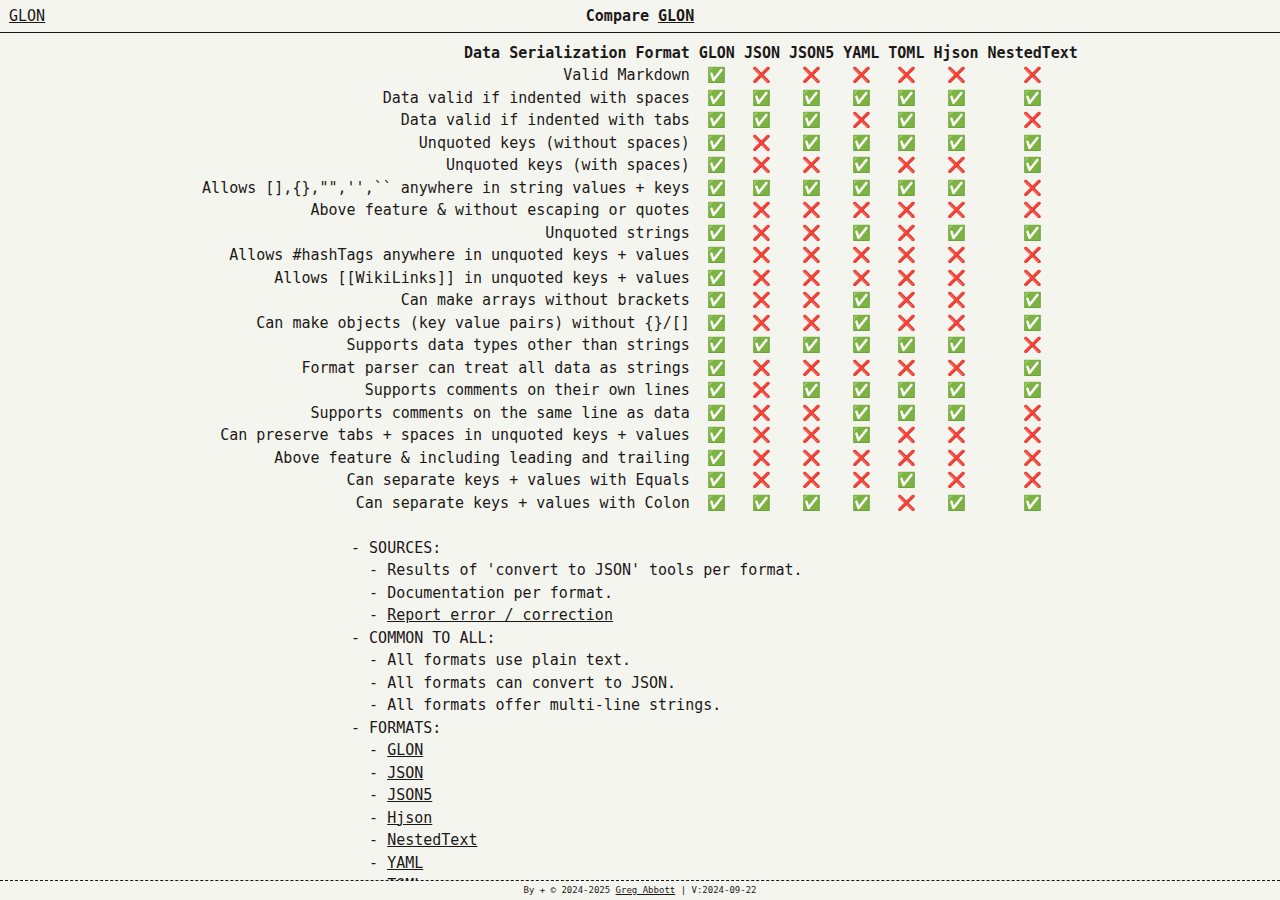
<file: compare.html>
<!--
Data Serialization Format Comparison table
By + Copyright Greg Abbott 2024-2025 
https://gregabbott.pages.dev 
-->
<!DOCTYPE html>
<html lang=en>
  <head>
    <meta charset=utf-8>
    <meta name=color-scheme content="dark light">
    <link rel=icon href=f.svg>
    <link rel="mask-icon" href="f.svg">
<style>
:root {
  color-scheme: light dark;
	--base_size:13px;
	--bg:light-dark(hsl(60, 25%, 95%),hsl(15, 5%, 10%));
	--fg:light-dark(hsl(15, 5%, 10%),hsl(60, 25%, 95%));
	--green:hsla(130, 65%, 45%, 0.5);
	--red:hsla(5, 100%, 70%, 0.5);
}
.y {
  background-color: var(--green);
}
.n {
  background-color: var(--red);
}
* {
  font-size: 15px;
  line-height: 150%;
  font-family: monospace;
  box-sizing: border-box;
}
a {
  color: var(--fg);
}
html,
body {
  margin: 0;
  padding: 0;
  min-height: 100dvh;
  height: 100dvh;
  background: var(--bg);
  color: var(--fg);
}
body {
  display: flex;
  flex-direction: column; 
}
main {
  flex-grow: 1;
  overflow-y:auto;
  display: flex;
  flex-direction: column;
  padding: 1ch;
}
header,footer{
  padding: .5ch 1ch;
}
header {
  display: flex;
  flex-direction: row;
  border-bottom: 1px solid var(--fg);
  > * {
    width: 33.3333%;
  }
}
footer, footer *{
  font-size: 9px;
}
footer {
  border-top:  1px dashed var(--fg);
  text-align: center;
}
.c {
  text-align: center;
  display: block;
  margin: 0 auto;
}
body, table, h1 {
  margin: 0 auto;
}
table {
    border-collapse: collapse;
}
h1 {

  text-align: center;
}
th:first-child,td:first-child{
  text-align: right;
}
thead th{
  top: 0;
  z-index: 99;
  position: sticky;
  background-color: var(--bg);
}

table:hover{
 
  td,th {
  filter: grayscale();
  opacity: .3;
  }

  .highlight,
  .highlight *{
   filter: none;
  opacity: 1;
   /*background: hsla(50, 0%, 50%, 0.3);*/
  }
  
}
th:hover {
   opacity: 1; 
  }

tr{  
  padding-bottom: 1ch;
}
th,td{
  padding: 0 .5ch;
  text-align: center;
}
pre {
  width: 64ch;
  margin: 0 auto;
}


</style>
<title>Compare GLON</title>
</head>
<body>
  <header>
    <a href='index.html' >GLON</a>
    <h1>Compare <a href='index.html' >GLON</a></h1>
    <span></span>
  </header>
  <main>
  <table id="comparison">
    <thead>
    <tr>
      <th>Data Serialization Format</th>
      <th>GLON</th>
      <th>JSON</th>
      <th>JSON5</th>
      <th>YAML</th>
      <th>TOML</th>
      <th>Hjson</th>
      <th>NestedText</th>
    </tr>
    </thead>
    <tr>
      <td>Valid Markdown</td>
      <td>Y</td>
      <td>N</td>
      <td>N</td>
      <td>N</td>
      <td>N</td>
      <td>N</td>
      <td>N</td>
    </tr>
    <tr>
      <td>Data valid if indented with spaces</td>
      <td>Y</td>
      <td>Y</td>
      <td>Y</td>
      <td>Y</td>
      <td>Y</td>
      <td>Y</td>
      <td>Y</td>
    </tr>
    <tr>
      <td>Data valid if indented with tabs</td>
      <td>Y</td>
      <td>Y</td>
      <td>Y</td>
      <td>N</td>
      <td>Y</td>
      <td>Y</td>
      <td>N</td>
    </tr>
    <tr>
      <td>Unquoted keys (without spaces)</td>
      <td>Y</td>
      <td>N</td>
      <td>Y</td>
      <td>Y</td>
      <td>Y</td>
      <td>Y</td>
      <td>Y</td>
    </tr>
    <tr>
      <td>Unquoted keys (with spaces)</td>
      <td>Y</td>
      <td>N</td>
      <td>N</td>
      <td>Y</td>
      <td>N</td>
      <td>N</td>
      <td>Y</td>
    </tr>
    <tr>
      <td>Allows [],{},"",'',`` anywhere in string values + keys</td>
      <td>Y</td>
      <td>Y</td>
      <td>Y</td>
      <td>Y</td>
      <td>Y</td>
      <td>Y</td>
      <td>N</td>
    </tr>
    <tr>
      <td>Above feature & without escaping or quotes</td>
      <td>Y</td>
      <td>N</td>
      <td>N</td>
      <td>N</td>
      <td>N</td>
      <td>N</td>
      <td>N</td>
    </tr>
    <tr>
      <td>Unquoted strings</td>
      <td>Y</td>
      <td>N</td>
      <td>N</td>
      <td>Y</td>
      <td>N</td>
      <td>Y</td>
      <td>Y</td>
    </tr>
    <tr>
      <td>Allows #hashTags anywhere in unquoted keys + values</td>
      <td>Y</td>
      <td>N</td>
      <td>N</td>
      <td>N</td>
      <td>N</td>
      <td>N</td>
      <td>N</td>
    </tr>
    <tr>
      <td>Allows [[WikiLinks]] in unquoted keys + values</td>
      <td>Y</td>
      <td>N</td>
      <td>N</td>
      <td>N</td>
      <td>N</td>
      <td>N</td>
      <td>N</td>
    </tr>
    <tr>
      <td>Can make arrays without brackets</td>
      <td>Y</td>
      <td>N</td>
      <td>N</td>
      <td>Y</td>
      <td>N</td>
      <td>N</td>
      <td>Y</td>
    </tr>
    <tr>
      <td>Can make objects (key value pairs) without {}/[]</td>
      <td>Y</td>
      <td>N</td>
      <td>N</td>
      <td>Y</td>
      <td>N</td>
      <td>N</td>
      <td>Y</td>
    </tr>
    <tr>
      <td>Supports data types other than strings</td>
      <td>Y</td>
      <td>Y</td>
      <td>Y</td>
      <td>Y</td>
      <td>Y</td>
      <td>Y</td>
      <td>N</td>
    </tr>
    <tr>
      <td>Format parser can treat all data as strings</td>
      <td>Y</td>
      <td>N</td>
      <td>N</td>
      <td>N</td>
      <td>N</td>
      <td>N</td>
      <td>Y</td>
    </tr>
    <tr>
      <td>Supports comments on their own lines</td>
      <td>Y</td>
      <td>N</td>
      <td>Y</td>
      <td>Y</td>
      <td>Y</td>
      <td>Y</td>
      <td>Y</td>
    </tr>
    <tr>
      <td>Supports comments on the same line as data</td>
      <td>Y</td>
      <td>N</td>
      <td>N</td>
      <td>Y</td>
      <td>Y</td>
      <td>Y</td>
      <td>N</td>
    </tr>
    <tr>
      <td>Can preserve tabs + spaces in unquoted keys + values</td>
      <td>Y</td>
      <td>N</td>
      <td>N</td>
      <td>Y</td>
      <td>N</td>
      <td>N</td>
      <td>N</td>
    </tr>
    <tr>
      <td>Above feature & including leading and trailing</td>
      <td>Y</td>
      <td>N</td>
      <td>N</td>
      <td>N</td>
      <td>N</td>
      <td>N</td>
      <td>N</td>
    </tr>
    <tr>
      <td>Can separate keys + values with Equals</td>
      <td>Y</td>
      <td>N</td>
      <td>N</td>
      <td>N</td>
      <td>Y</td>
      <td>N</td>
      <td>N</td>
    </tr>
    <tr>
      <td>Can separate keys + values with Colon</td>
      <td>Y</td>
      <td>Y</td>
      <td>Y</td>
      <td>Y</td>
      <td>N</td>
      <td>Y</td>
      <td>Y</td>
    </tr>
    </table>

<pre>

- SOURCES:
  - Results of 'convert to JSON' tools per format.
  - Documentation per format.
  - <a href=https://gregabbott.pages.dev>Report error / correction</a>
- COMMON TO ALL:
  - All formats use plain text.
  - All formats can convert to JSON.
  - All formats offer multi-line strings.
- FORMATS:
  - <a href=https://glon.pages.dev>GLON</a>
  - <a href=https://www.json.org/json-en.html>JSON</a>
  - <a href=https://json5.org>JSON5</a>
  - <a href=https://hjson.github.io>Hjson</a>
  - <a href=https://nestedtext.org>NestedText</a>
  - <a href=https://yaml.org/>YAML</a>
  - <a href=https://toml.io/en>TOML</a>


</pre>
</main>
<footer>
By + &copy; 2024-2025 <a href=https://gregabbott.pages.dev>Greg Abbott</a> | V:2024-09-22
</footer>
</body>
<script>
  [...document.getElementById('comparison')
  .getElementsByTagName('td')
  ]
  .forEach(cell=>{
    let val = cell.innerText.trim().toLowerCase()
    if(val=='y'){
      //cell.classList.add('y')
      cell.innerText='✅'
    }
    else if(val=='n'){
      //cell.classList.add('n')
      cell.innerText='❌'
    }
    
  })
const table = document.querySelector('table')
let table_rows =  [...table.rows]
let table_cells = table_rows.reduce((a,row)=>{
a.push(...[...row.cells])
return a
},[])
table.addEventListener('mouseover', (event) => {
  const target = event.target;
  if (!['TD','TH'].includes(target.tagName)) return
  const row = target.parentNode;
  if(//top row
  row==table_rows[0]){
    row.classList.add('highlight')
  }
  const columnIndex = target.cellIndex;
  //highlight row name (col 1)
  row.cells[0].classList.add('highlight');
  if(columnIndex==0){//hovering on feature name
    //highlight the row
    row.classList.add('highlight')
    //highlight all headers
    table_rows[0].classList.add('highlight')
  }
  else{
    //highlight the column title
    //highlight the cell
    target.classList.add('highlight')
  }
  //highlight the header in the column's top row
  table.rows[0].cells[columnIndex].classList.add('highlight');          
  /**
  //highlight column
  table.rows.forEach(row=>{
    row.cells[column_index].classList.add('highlight')
  })
  /**/
});

//console.log(table_cells)
table.addEventListener('mouseout', (event) => {
  const target = event.target;
  if (!['TD','TH'].includes(target.tagName)) {return}
  const row = target.parentNode;
  const columnIndex = target.cellIndex;
  // table.rows[0].classList.remove('highlight'); 
  //row.classList.remove('highlight');
  table_rows.forEach(row=>row.classList.remove('highlight'))
  table_cells.forEach(cell=>cell.classList.remove('highlight'))
});
</script>
</html>
</file>
